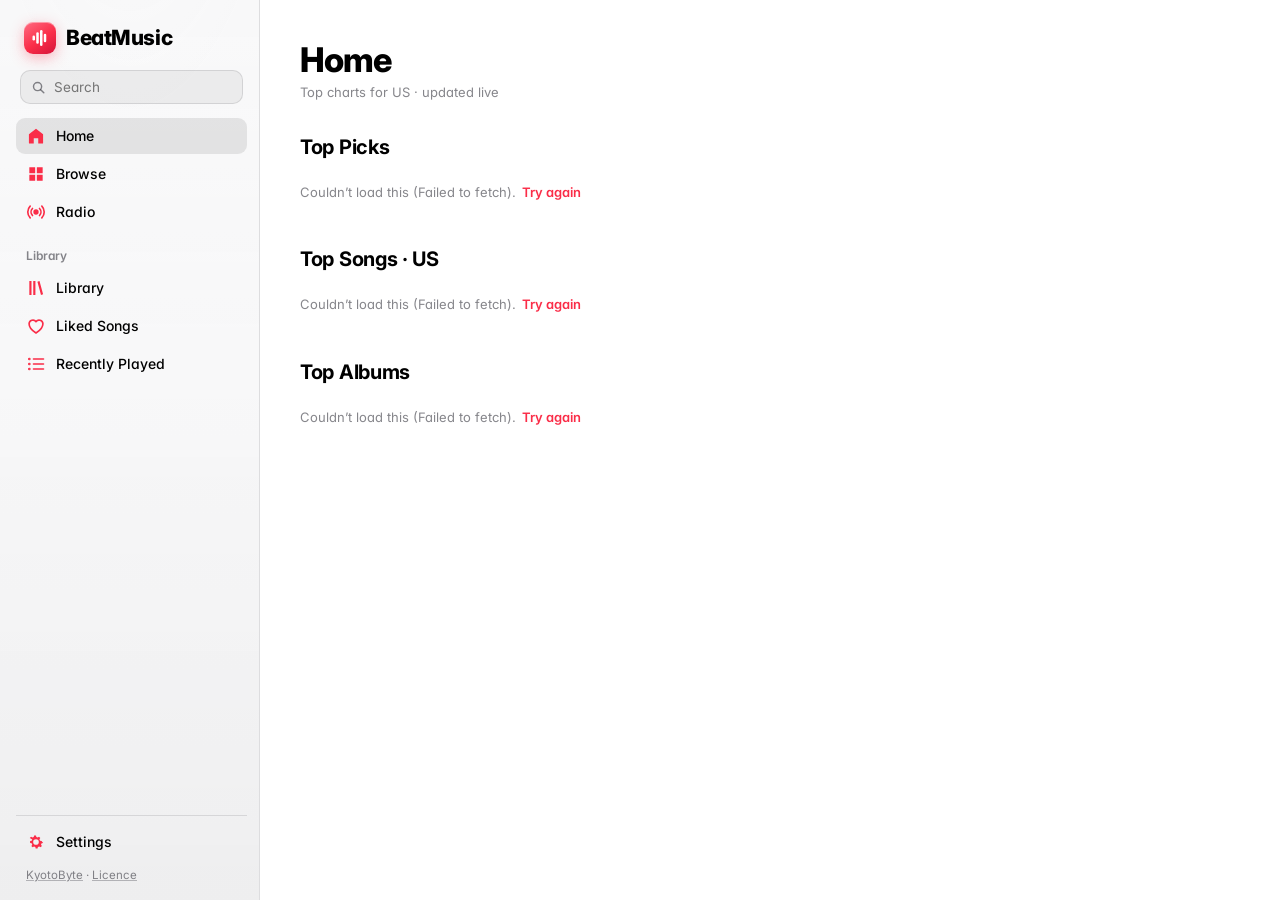
<file: index.html>
<!doctype html>
<html lang="en">
<head>
<meta charset="utf-8">
<meta name="viewport" content="width=device-width, initial-scale=1, viewport-fit=cover">
<title>BeatMusic</title>
<meta name="description" content="BeatMusic Web — search, play and sing along with synced lyrics. By KyotoByte.">
<meta name="theme-color" content="#1c1c1e" media="(prefers-color-scheme: dark)">
<meta name="theme-color" content="#f5f5f7" media="(prefers-color-scheme: light)">
<meta name="color-scheme" content="dark light">
<link rel="manifest" href="manifest.webmanifest">
<link rel="icon" href="icons/icon.svg" type="image/svg+xml">
<link rel="apple-touch-icon" href="icons/icon-192.png">
<link rel="preconnect" href="https://fonts.googleapis.com">
<link rel="preconnect" href="https://fonts.gstatic.com" crossorigin>
<link href="https://fonts.googleapis.com/css2?family=Inter:wght@400;500;600;700;800&display=swap" rel="stylesheet">
<link rel="stylesheet" href="css/app.css">
<script type="module" src="js/app.js"></script>
</head>
<body>
<svg width="0" height="0" style="position:absolute" aria-hidden="true">
  <defs>
    <filter id="lg-refract" x="0" y="0" width="100%" height="100%" color-interpolation-filters="sRGB">
      <feTurbulence type="fractalNoise" baseFrequency="0.018 0.024" numOctaves="1" seed="7" result="n"/>
      <feGaussianBlur in="n" stdDeviation="2" result="nb"/>
      <feDisplacementMap in="SourceGraphic" in2="nb" scale="7" xChannelSelector="R" yChannelSelector="G"/>
    </filter>
  </defs>
  <symbol id="i-home" viewBox="0 0 24 24"><path d="M12 3.2 3.5 10v10.3c0 .4.3.7.7.7h5.1v-6.2h5.4V21h5.1c.4 0 .7-.3.7-.7V10z" fill="currentColor"/></symbol>
  <symbol id="i-browse" viewBox="0 0 24 24"><path d="M4 4h7v7H4zm9 0h7v7h-7zM4 13h7v7H4zm9 0h7v7h-7z" fill="currentColor" rx="2"/></symbol>
  <symbol id="i-radio" viewBox="0 0 24 24"><g fill="none" stroke="currentColor" stroke-width="2" stroke-linecap="round"><circle cx="12" cy="12" r="2.2" fill="currentColor"/><path d="M7.8 7.8a6 6 0 0 0 0 8.4M16.2 7.8a6 6 0 0 1 0 8.4M5 5a10 10 0 0 0 0 14M19 5a10 10 0 0 1 0 14"/></g></symbol>
  <symbol id="i-library" viewBox="0 0 24 24"><path d="M4 3.5h2.6v17H4zm4.7 0h2.6v17H8.7zm5 .9 2.5-.7 4.3 15.9-2.5.7z" fill="currentColor"/></symbol>
  <symbol id="i-search" viewBox="0 0 24 24"><g fill="none" stroke="currentColor" stroke-width="2.3" stroke-linecap="round"><circle cx="10.5" cy="10.5" r="6.5"/><path d="m15.5 15.5 5 5"/></g></symbol>
  <symbol id="i-play" viewBox="0 0 24 24"><path d="M7 4.6v14.8c0 .8.9 1.3 1.6.9l12-7.4c.6-.4.6-1.4 0-1.8l-12-7.4C7.9 3.3 7 3.8 7 4.6z" fill="currentColor"/></symbol>
  <symbol id="i-pause" viewBox="0 0 24 24"><rect x="5.5" y="4" width="4.6" height="16" rx="1.4" fill="currentColor"/><rect x="13.9" y="4" width="4.6" height="16" rx="1.4" fill="currentColor"/></symbol>
  <symbol id="i-next" viewBox="0 0 24 24"><path d="M2.5 6.2v11.6c0 .7.8 1.1 1.4.7L12 12.8v5c0 .7.8 1.1 1.4.7l8.4-5.8c.5-.4.5-1.1 0-1.5l-8.4-5.8c-.6-.4-1.4 0-1.4.7v5L3.9 5.5c-.6-.4-1.4 0-1.4.7z" fill="currentColor"/></symbol>
  <symbol id="i-prev" viewBox="0 0 24 24"><path d="M21.5 6.2v11.6c0 .7-.8 1.1-1.4.7L12 12.8v5c0 .7-.8 1.1-1.4.7l-8.4-5.8c-.5-.4-.5-1.1 0-1.5l8.4-5.8c.6-.4 1.4 0 1.4.7v5l8.1-5.6c.6-.4 1.4 0 1.4.7z" fill="currentColor"/></symbol>
  <symbol id="i-shuffle" viewBox="0 0 24 24"><g fill="none" stroke="currentColor" stroke-width="2" stroke-linecap="round" stroke-linejoin="round"><path d="M3 7h3.5c2 0 3.2 1 4.3 2.7l2.4 4.6c1 1.8 2.3 2.7 4.3 2.7H21M3 17h3.5c1.7 0 2.8-.7 3.7-2M14 9c.9-1.3 2-2 3.6-2H21"/><path d="m18.5 4.5 2.5 2.5-2.5 2.5M18.5 14.5l2.5 2.5-2.5 2.5"/></g></symbol>
  <symbol id="i-repeat" viewBox="0 0 24 24"><g fill="none" stroke="currentColor" stroke-width="2" stroke-linecap="round" stroke-linejoin="round"><path d="M4 11V9.5A3.5 3.5 0 0 1 7.5 6H19M20 13v1.5a3.5 3.5 0 0 1-3.5 3.5H5"/><path d="m16.5 3.5 2.5 2.5-2.5 2.5M7.5 20.5 5 18l2.5-2.5"/></g></symbol>
  <symbol id="i-heart" viewBox="0 0 24 24"><path d="M12 20.3s-8.3-4.9-8.3-11A4.6 4.6 0 0 1 12 6.8a4.6 4.6 0 0 1 8.3 2.5c0 6.1-8.3 11-8.3 11z" fill="none" stroke="currentColor" stroke-width="2" stroke-linejoin="round"/></symbol>
  <symbol id="i-heart-fill" viewBox="0 0 24 24"><path d="M12 20.3s-8.3-4.9-8.3-11A4.6 4.6 0 0 1 12 6.8a4.6 4.6 0 0 1 8.3 2.5c0 6.1-8.3 11-8.3 11z" fill="currentColor"/></symbol>
  <symbol id="i-more" viewBox="0 0 24 24"><g fill="currentColor"><circle cx="5.5" cy="12" r="2"/><circle cx="12" cy="12" r="2"/><circle cx="18.5" cy="12" r="2"/></g></symbol>
  <symbol id="i-lyrics" viewBox="0 0 24 24"><path d="M5 3.5h10.5A3.5 3.5 0 0 1 19 7v6.5a3.5 3.5 0 0 1-3.5 3.5H10l-4.3 3.4c-.5.4-1.2 0-1.2-.6V17A3.5 3.5 0 0 1 1.5 13.5V7A3.5 3.5 0 0 1 5 3.5z" transform="translate(2 0)" fill="none" stroke="currentColor" stroke-width="2" stroke-linejoin="round"/><path d="M8 8.5h8M8 12h5" stroke="currentColor" stroke-width="2" stroke-linecap="round"/></symbol>
  <symbol id="i-queue" viewBox="0 0 24 24"><g fill="none" stroke="currentColor" stroke-width="2" stroke-linecap="round"><path d="M9 6h12M9 12h12M9 18h12"/><circle cx="4" cy="6" r=".6" fill="currentColor"/><circle cx="4" cy="12" r=".6" fill="currentColor"/><circle cx="4" cy="18" r=".6" fill="currentColor"/></g></symbol>
  <symbol id="i-chev-down" viewBox="0 0 24 24"><path d="m5 9 7 7 7-7" fill="none" stroke="currentColor" stroke-width="2.6" stroke-linecap="round" stroke-linejoin="round"/></symbol>
  <symbol id="i-chev-right" viewBox="0 0 24 24"><path d="m9 5 7 7-7 7" fill="none" stroke="currentColor" stroke-width="2.4" stroke-linecap="round" stroke-linejoin="round"/></symbol>
  <symbol id="i-back" viewBox="0 0 24 24"><path d="m15 4-8 8 8 8" fill="none" stroke="currentColor" stroke-width="2.4" stroke-linecap="round" stroke-linejoin="round"/></symbol>
  <symbol id="i-vol-low" viewBox="0 0 24 24"><path d="M3 9.5v5h3.5L11 19V5L6.5 9.5z" fill="currentColor"/></symbol>
  <symbol id="i-vol-high" viewBox="0 0 24 24"><path d="M3 9.5v5h3.5L11 19V5L6.5 9.5z" fill="currentColor"/><path d="M14.5 8.5a5 5 0 0 1 0 7M17.5 5.5a9 9 0 0 1 0 13" fill="none" stroke="currentColor" stroke-width="2" stroke-linecap="round"/></symbol>
  <symbol id="i-plus" viewBox="0 0 24 24"><path d="M12 5v14M5 12h14" stroke="currentColor" stroke-width="2.4" stroke-linecap="round"/></symbol>
  <symbol id="i-close" viewBox="0 0 24 24"><path d="m6 6 12 12M18 6 6 18" stroke="currentColor" stroke-width="2.4" stroke-linecap="round"/></symbol>
  <symbol id="i-up" viewBox="0 0 24 24"><path d="m6 15 6-6 6 6" fill="none" stroke="currentColor" stroke-width="2.4" stroke-linecap="round" stroke-linejoin="round"/></symbol>
  <symbol id="i-grip" viewBox="0 0 24 24"><path d="M4 8h16M4 12h16M4 16h16" stroke="currentColor" stroke-width="2" stroke-linecap="round"/></symbol>
  <symbol id="i-video" viewBox="0 0 24 24"><rect x="2.5" y="5.5" width="13" height="13" rx="3" fill="none" stroke="currentColor" stroke-width="2"/><path d="m16 10.5 5-3v9l-5-3z" fill="currentColor"/></symbol>
  <symbol id="i-gear" viewBox="0 0 24 24"><path d="M12 8.6a3.4 3.4 0 1 0 0 6.8 3.4 3.4 0 0 0 0-6.8zm8.6 4.6-1.9.4a6.9 6.9 0 0 1-.7 1.6l1.1 1.6-1.6 1.6-1.6-1.1a6.9 6.9 0 0 1-1.6.7l-.4 1.9h-2.3l-.4-1.9a6.9 6.9 0 0 1-1.6-.7l-1.6 1.1-1.6-1.6 1.1-1.6a6.9 6.9 0 0 1-.7-1.6l-1.9-.4v-2.3l1.9-.4a6.9 6.9 0 0 1 .7-1.6L4.5 7.2l1.6-1.6 1.6 1.1a6.9 6.9 0 0 1 1.6-.7l.4-1.9h2.3l.4 1.9a6.9 6.9 0 0 1 1.6.7l1.6-1.1 1.6 1.6-1.1 1.6a6.9 6.9 0 0 1 .7 1.6l1.9.4z" fill="currentColor"/></symbol>
  <symbol id="i-logo" viewBox="0 0 24 24"><rect x="3" y="9" width="3" height="6" rx="1.5" fill="currentColor"/><rect x="7.5" y="5" width="3" height="14" rx="1.5" fill="currentColor"/><rect x="12" y="2.5" width="3" height="19" rx="1.5" fill="currentColor"/><rect x="16.5" y="7" width="3" height="10" rx="1.5" fill="currentColor"/></symbol>
</svg>

<a class="skip" href="#main">Skip to content</a>
<div class="app" id="app">
  <aside class="sidebar glass" aria-label="Navigation">
    <a class="brand" href="#/home" aria-label="BeatMusic home"><span class="brand-mark"><svg><use href="#i-logo"/></svg></span><span>BeatMusic</span></a>
    <label class="side-search">
      <svg aria-hidden="true"><use href="#i-search"/></svg>
      <input id="side-search" type="search" placeholder="Search" autocomplete="off" aria-label="Search songs, artists, albums">
    </label>
    <nav class="side-nav">
      <a href="#/home" data-tab="home"><svg><use href="#i-home"/></svg>Home</a>
      <a href="#/browse" data-tab="browse"><svg><use href="#i-browse"/></svg>Browse</a>
      <a href="#/radio" data-tab="radio"><svg><use href="#i-radio"/></svg>Radio</a>
      <p class="side-head">Library</p>
      <a href="#/library" data-tab="library"><svg><use href="#i-library"/></svg>Library</a>
      <a href="#/liked" data-tab="liked"><svg><use href="#i-heart"/></svg>Liked Songs</a>
      <a href="#/recent" data-tab="recent"><svg><use href="#i-queue"/></svg>Recently Played</a>
      <div id="side-playlists" class="side-playlists"></div>
    </nav>
    <div class="side-foot">
      <a href="#/settings" data-tab="settings"><svg><use href="#i-gear"/></svg>Settings</a>
      <p class="credit"><a href="https://github.com/KyotoByte" target="_blank" rel="noopener">KyotoByte</a> · <a href="LICENSE.txt" target="_blank" rel="noopener">Licence</a></p>
    </div>
  </aside>

  <main id="main" class="main" tabindex="-1">
    <div id="view" class="view"></div>
  </main>

  <div class="miniplayer glass" id="mini" hidden>
    <button class="mini-open" id="mini-open" aria-label="Open Now Playing">
      <img class="mini-art" id="mini-art" alt="" width="44" height="44">
      <span class="mini-meta"><span class="mini-title" id="mini-title"></span><span class="mini-sub" id="mini-sub"></span></span>
    </button>
    <span class="badge-preview" id="mini-badge" hidden>Preview</span>
    <div class="mini-ctrls">
      <button class="icon-btn desk-only" id="mini-prev" aria-label="Previous"><svg><use href="#i-prev"/></svg></button>
      <button class="icon-btn" id="mini-play" aria-label="Play"><svg><use href="#i-play"/></svg></button>
      <button class="icon-btn" id="mini-next" aria-label="Next"><svg><use href="#i-next"/></svg></button>
      <button class="icon-btn desk-only" id="mini-lyrics" aria-label="Lyrics"><svg><use href="#i-lyrics"/></svg></button>
      <button class="icon-btn desk-only" id="mini-queue" aria-label="Up Next"><svg><use href="#i-queue"/></svg></button>
    </div>
    <div class="mini-progress" aria-hidden="true"><i id="mini-bar"></i></div>
  </div>

  <nav class="tabbar" id="tabbar" aria-label="Tabs">
    <div class="tabs glass">
      <span class="tab-pill" id="tab-pill" aria-hidden="true"></span>
      <a href="#/home" data-tab="home"><svg><use href="#i-home"/></svg><span>Home</span></a>
      <a href="#/browse" data-tab="browse"><svg><use href="#i-browse"/></svg><span>Browse</span></a>
      <a href="#/radio" data-tab="radio"><svg><use href="#i-radio"/></svg><span>Radio</span></a>
      <a href="#/library" data-tab="library"><svg><use href="#i-library"/></svg><span>Library</span></a>
    </div>
    <a class="tab-search glass" href="#/search" data-tab="search" aria-label="Search"><svg><use href="#i-search"/></svg></a>
  </nav>
</div>

<section class="np" id="np" aria-label="Now Playing" aria-hidden="true" inert>
  <div class="np-bg" aria-hidden="true"><div class="np-blob b1"></div><div class="np-blob b2"></div><div class="np-blob b3"></div><img id="np-bgimg" alt=""></div>
  <div class="np-inner">
    <header class="np-top">
      <button class="np-grabber" id="np-close" aria-label="Close Now Playing"><span></span></button>
    </header>
    <div class="np-body">
      <div class="np-left">
        <div class="np-art-wrap" id="np-art-wrap">
          <img class="np-art" id="np-art" alt="">
          <div class="np-video" id="np-video"><div id="yt-host"></div></div>
        </div>
        <div class="np-meta">
          <div class="np-titles">
            <h2 id="np-title" class="marquee"></h2>
            <button class="np-artist" id="np-artist"></button>
          </div>
          <span class="badge-preview" id="np-badge" hidden>Preview</span>
          <button class="round-glass" id="np-like" aria-label="Like" aria-pressed="false"><svg><use href="#i-heart"/></svg></button>
          <button class="round-glass" id="np-more" aria-label="More options"><svg><use href="#i-more"/></svg></button>
        </div>
        <div class="np-scrub">
          <input type="range" id="np-seek" min="0" max="1000" value="0" step="1" aria-label="Seek">
          <div class="np-times"><span id="np-cur">0:00</span><span id="np-src" class="np-src"></span><span id="np-rem">-0:00</span></div>
        </div>
        <div class="np-ctrls">
          <button class="icon-btn sm" id="np-shuffle" aria-label="Shuffle" aria-pressed="false"><svg><use href="#i-shuffle"/></svg></button>
          <button class="icon-btn lg" id="np-prev" aria-label="Previous"><svg><use href="#i-prev"/></svg></button>
          <button class="icon-btn xl" id="np-play" aria-label="Play"><svg><use href="#i-play"/></svg></button>
          <button class="icon-btn lg" id="np-next" aria-label="Next"><svg><use href="#i-next"/></svg></button>
          <button class="icon-btn sm" id="np-repeat" aria-label="Repeat: off" aria-pressed="false"><svg><use href="#i-repeat"/></svg><b class="rep1">1</b></button>
        </div>
        <div class="np-vol">
          <svg aria-hidden="true"><use href="#i-vol-low"/></svg>
          <input type="range" id="np-volume" min="0" max="100" value="100" aria-label="Volume">
          <svg aria-hidden="true"><use href="#i-vol-high"/></svg>
        </div>
        <div class="np-tools">
          <button class="tool" id="np-tab-lyrics" aria-label="Lyrics" aria-pressed="false"><svg><use href="#i-lyrics"/></svg></button>
          <button class="tool" id="np-tab-video" aria-label="Video" aria-pressed="false"><svg><use href="#i-video"/></svg></button>
          <button class="tool" id="np-tab-queue" aria-label="Up Next" aria-pressed="false"><svg><use href="#i-queue"/></svg></button>
        </div>
      </div>
      <div class="np-right" id="np-right">
        <div class="np-panel lyrics-panel" id="lyrics-panel" role="region" aria-label="Lyrics"></div>
        <div class="np-panel queue-panel" id="queue-panel" role="region" aria-label="Up Next" hidden></div>
      </div>
    </div>
  </div>
</section>

<div class="sheet-scrim" id="menu-scrim" hidden></div>
<div class="menu glass" id="menu" role="menu" hidden></div>
<div class="toast glass" id="toast" role="status" aria-live="polite" hidden></div>
<audio id="audio" preload="none"></audio>
<noscript><p style="padding:24px">BeatMusic needs JavaScript.</p></noscript>
</body>
</html>
</file>
<file: css/app.css>
:root{
  --accent:#fa2d48; --accent-2:#ff5a6e;
  --bg:#000; --bg-2:#1c1c1e; --card:#2c2c2e; --text:#fff; --text-2:rgba(235,235,245,.62); --text-3:rgba(235,235,245,.34);
  --sep:rgba(255,255,255,.1); --hover:rgba(255,255,255,.07);
  --glass-tint:rgba(40,40,44,.52); --glass-tint-strong:rgba(30,30,34,.72);
  --glass-edge:rgba(255,255,255,.55); --glass-edge-2:rgba(255,255,255,.12); --glass-shadow:0 10px 40px rgba(0,0,0,.45);
  --spring:cubic-bezier(.34,1.45,.55,1); --spring-soft:cubic-bezier(.3,1.18,.5,1); --ease:cubic-bezier(.215,.61,.355,1);
  --gutter:20px; --sidebar:260px; --radius:12px;
  --safe-b:env(safe-area-inset-bottom,0px); --safe-t:env(safe-area-inset-top,0px);
  font-family:Inter,ui-sans-serif,system-ui,-apple-system,"Segoe UI",Roboto,sans-serif;
  color-scheme:dark;
}
@media (prefers-color-scheme:light){:root{
  --bg:#fff; --bg-2:#f5f5f7; --card:#f2f2f7; --text:#000; --text-2:rgba(60,60,67,.62); --text-3:rgba(60,60,67,.34);
  --sep:rgba(60,60,67,.14); --hover:rgba(0,0,0,.05);
  --glass-tint:rgba(250,250,252,.55); --glass-tint-strong:rgba(250,250,252,.78);
  --glass-edge:rgba(255,255,255,.95); --glass-edge-2:rgba(255,255,255,.35); --glass-shadow:0 10px 36px rgba(0,0,0,.14);
  color-scheme:light;
}}
*{box-sizing:border-box}
html,body{margin:0;background:var(--bg);color:var(--text);-webkit-font-smoothing:antialiased;-webkit-tap-highlight-color:transparent}
body{font-size:15px;line-height:1.35;overflow-x:hidden;font-feature-settings:"cv11","ss01"}
a{color:inherit;text-decoration:none}
button{font:inherit;color:inherit;background:none;border:0;padding:0;cursor:pointer}
svg{width:24px;height:24px;flex:none}
img{display:block}
[hidden]{display:none!important}
:focus-visible{outline:2.5px solid var(--accent);outline-offset:2px;border-radius:8px}
.skip{position:fixed;left:-999px;top:8px;z-index:100;background:var(--accent);color:#fff;padding:8px 14px;border-radius:99px}
.skip:focus{left:8px}
.desk-only{}

/* ---------- Liquid Glass ---------- */
.glass{position:relative;isolation:isolate;background:var(--glass-tint);
  -webkit-backdrop-filter:blur(22px) saturate(1.9) brightness(1.04);backdrop-filter:blur(22px) saturate(1.9) brightness(1.04);
  box-shadow:var(--glass-shadow), inset 0 .5px 0 var(--glass-edge-2);
}
.glass::before{content:"";position:absolute;inset:0;border-radius:inherit;padding:1px;pointer-events:none;z-index:2;
  background:linear-gradient(var(--glass-angle,145deg),var(--glass-edge) 0%,rgba(255,255,255,.08) 28%,rgba(255,255,255,0) 50%,rgba(255,255,255,.06) 72%,var(--glass-edge) 100%);
  -webkit-mask:linear-gradient(#000 0 0) content-box,linear-gradient(#000 0 0);-webkit-mask-composite:xor;mask-composite:exclude;opacity:.55}
.glass::after{content:"";position:absolute;inset:0;border-radius:inherit;pointer-events:none;z-index:-1;
  background:radial-gradient(120% 90% at var(--mx,50%) var(--my,-35%),rgba(255,255,255,.14),rgba(255,255,255,0) 55%),
             linear-gradient(180deg,rgba(255,255,255,.07),rgba(255,255,255,0) 40%,rgba(0,0,0,.04));}
html.lg-refract .tabs.glass,html.lg-refract .miniplayer.glass,html.lg-refract .tab-search.glass{
  -webkit-backdrop-filter:url(#lg-refract) blur(18px) saturate(1.9) brightness(1.05);backdrop-filter:url(#lg-refract) blur(18px) saturate(1.9) brightness(1.05)}
@supports not ((backdrop-filter:blur(1px)) or (-webkit-backdrop-filter:blur(1px))){.glass{background:var(--glass-tint-strong)}}
.round-glass{width:34px;height:34px;border-radius:50%;display:grid;place-items:center;background:rgba(255,255,255,.14);
  -webkit-backdrop-filter:blur(20px) saturate(1.8);backdrop-filter:blur(20px) saturate(1.8);box-shadow:inset 0 .5px 0 rgba(255,255,255,.35),inset 0 0 0 .5px rgba(255,255,255,.12);
  transition:transform .35s var(--spring),background .2s}
.round-glass svg{width:19px;height:19px}
.round-glass:active{transform:scale(.88)}
.round-glass[aria-pressed=true]{color:var(--accent)}

/* ---------- Layout ---------- */
.app{min-height:100vh}
.sidebar{position:fixed;inset:0 auto 0 0;width:var(--sidebar);display:flex;flex-direction:column;padding:18px 12px 14px 16px;z-index:20;
  border-radius:0;box-shadow:none;border-right:.5px solid var(--sep);background:color-mix(in srgb,var(--bg-2) 72%,transparent)}
.sidebar::before{display:none}
.brand{display:flex;align-items:center;gap:10px;font-weight:800;font-size:21px;letter-spacing:-.02em;padding:4px 8px 16px}
.brand-mark{width:32px;height:32px;border-radius:9px;display:grid;place-items:center;color:#fff;background:linear-gradient(145deg,#ff6b81,var(--accent) 55%,#d4143a);box-shadow:inset 0 1px 0 rgba(255,255,255,.4),0 4px 14px rgba(250,45,72,.35)}
.brand-mark svg{width:20px;height:20px}
.side-search{display:flex;align-items:center;gap:6px;height:34px;padding:0 10px;margin:0 4px 14px;border-radius:10px;background:var(--hover);border:.5px solid var(--sep)}
.side-search svg{width:15px;height:15px;color:var(--text-2)}
.side-search input{flex:1;min-width:0;background:none;border:0;outline:0;color:var(--text);font:inherit;font-size:13.5px}
.side-nav{display:flex;flex-direction:column;gap:2px;overflow:auto;flex:1}
.side-nav a,.side-foot a[data-tab]{display:flex;align-items:center;gap:10px;height:36px;padding:0 10px;border-radius:9px;font-size:14px;font-weight:500;transition:background .2s}
.side-nav a svg,.side-foot a svg{width:20px;height:20px;color:var(--accent)}
.side-nav a:hover,.side-foot a:hover{background:var(--hover)}
.side-nav a.active,.side-foot a.active{background:color-mix(in srgb,var(--text) 9%,transparent)}
.side-head{font-size:12px;font-weight:600;color:var(--text-2);margin:16px 10px 4px}
.side-playlists a{font-weight:400}
.side-foot{border-top:.5px solid var(--sep);padding-top:8px}
.credit{font-size:11.5px;color:var(--text-2);margin:8px 10px 2px}
.credit a{text-decoration:underline;text-decoration-color:var(--text-3)}

.main{margin-left:var(--sidebar);min-height:100vh;outline:0;padding-bottom:120px}
.view{max-width:1500px;margin:0 auto;padding:0 40px 40px}
.view.enter{animation:viewIn .5s var(--spring-soft) both}
@keyframes viewIn{from{opacity:0;transform:translateY(14px) scale(.995)}to{opacity:1;transform:none}}

/* ---------- Page headings ---------- */
.page-head{display:flex;align-items:flex-end;justify-content:space-between;gap:12px;padding:40px 0 10px}
.page-head h1{font-size:34px;line-height:40px;font-weight:800;letter-spacing:-.025em;margin:0}
.page-head .sub{color:var(--text-2);font-size:13px;margin-top:4px}
.back{display:inline-flex;align-items:center;gap:2px;color:var(--accent);font-weight:500;margin-top:26px;font-size:16px}
.back svg{width:20px;height:20px}
.section{padding-top:22px}
.section-head{display:flex;align-items:center;justify-content:space-between;margin-bottom:10px;gap:10px}
.section-head h2{font-size:20px;font-weight:700;letter-spacing:-.015em;margin:0;display:flex;align-items:center;gap:2px}
.section-head h2 svg{width:18px;height:18px;color:var(--text-2)}
.section-head .note{font-size:12px;color:var(--text-2)}
.link{color:var(--accent);font-size:14px;font-weight:500}

/* shelves */
.shelf{display:grid;grid-auto-flow:column;gap:18px;overflow-x:auto;scroll-snap-type:x mandatory;overscroll-behavior-x:contain;scrollbar-width:none;
  grid-auto-columns:calc((100% - 5*18px)/6);padding:4px 0 8px;margin:0 -4px;padding-inline:4px}
.shelf::-webkit-scrollbar{display:none}
.shelf>*{scroll-snap-align:start}
.shelf.hero{grid-auto-columns:calc((100% - 2*18px)/3)}
.shelf.tracks{grid-template-rows:repeat(4,auto);grid-auto-columns:calc((100% - 3*18px)/4);gap:0 18px}
.shelf.circles{grid-auto-columns:calc((100% - 7*18px)/8)}

.card{display:flex;flex-direction:column;gap:6px;min-width:0;text-align:left;cursor:pointer}
.art{position:relative;aspect-ratio:1;border-radius:10px;overflow:hidden;background:var(--card);box-shadow:0 2px 8px rgba(0,0,0,.18),inset 0 0 0 .5px rgba(255,255,255,.08)}
.art img{width:100%;height:100%;object-fit:cover;transition:transform .5s var(--spring-soft),opacity .4s}
.art img[data-loading]{opacity:0}
.card:hover .art img{transform:scale(1.035)}
.card .t{font-size:13px;font-weight:500;white-space:nowrap;overflow:hidden;text-overflow:ellipsis}
.card .s{font-size:12.5px;color:var(--text-2);white-space:nowrap;overflow:hidden;text-overflow:ellipsis;margin-top:-4px}
.card.circle .art{border-radius:50%}
.card.circle .t{text-align:center}
.play-platter{position:absolute;left:10px;bottom:10px;width:34px;height:34px;border-radius:50%;display:grid;place-items:center;color:#fff;
  background:rgba(30,30,30,.45);-webkit-backdrop-filter:blur(20px) saturate(1.8);backdrop-filter:blur(20px) saturate(1.8);box-shadow:inset 0 .5px 0 rgba(255,255,255,.35);
  opacity:0;transform:scale(.8);transition:opacity .2s,transform .4s var(--spring)}
.play-platter svg{width:16px;height:16px;margin-left:2px}
.card:hover .play-platter,.card:focus-visible .play-platter{opacity:1;transform:none}
.hero-card .eyebrow{font-size:11px;font-weight:600;color:var(--text-2);text-transform:uppercase;letter-spacing:.04em}
.hero-card .ht{font-size:15px;font-weight:500;margin-top:-4px;white-space:nowrap;overflow:hidden;text-overflow:ellipsis}
.hero-card .art{aspect-ratio:16/10;border-radius:14px}
.hero-card .cap{position:absolute;inset:auto 0 0 0;padding:40px 14px 12px;color:#fff;font-size:13px;font-weight:500;background:linear-gradient(transparent,rgba(0,0,0,.65))}
.hero-card .cap b{display:block;font-size:17px;font-weight:700;white-space:nowrap;overflow:hidden;text-overflow:ellipsis}
.hero-card .cap{white-space:nowrap;overflow:hidden;text-overflow:ellipsis}

/* track rows */
.trow{display:grid;grid-template-columns:44px 1fr auto;align-items:center;gap:12px;padding:7px 6px;border-radius:10px;min-width:0;text-align:left;cursor:pointer;position:relative}
.trow::after{content:"";position:absolute;left:62px;right:6px;bottom:0;border-bottom:.5px solid var(--sep)}
.trow:hover{background:var(--hover)}
.trow .art{width:44px;border-radius:6px}
.trow .tm{min-width:0}
.trow .t{font-size:14px;white-space:nowrap;overflow:hidden;text-overflow:ellipsis}
.trow .s{font-size:12.5px;color:var(--text-2);white-space:nowrap;overflow:hidden;text-overflow:ellipsis}
.trow .more{width:30px;height:30px;border-radius:50%;display:grid;place-items:center;color:var(--text-2)}
.trow .more:hover{background:var(--hover);color:var(--text)}
.trow .more svg{width:20px;height:20px}
.trow.playing .t{color:var(--accent)}
.trow .eq{display:none}
.trow.playing .eq{display:flex}
.list .trow .idx{width:44px;text-align:center;color:var(--text-2);font-size:14px}
.list{display:flex;flex-direction:column}
.explicit{display:inline-grid;place-items:center;width:14px;height:14px;font-size:9px;font-weight:700;border-radius:3px;background:var(--text-3);color:var(--bg);margin-left:5px;vertical-align:1px}
.eq{position:absolute;inset:0;display:flex;align-items:flex-end;justify-content:center;gap:2px;padding:12px 10px;background:rgba(0,0,0,.35)}
.eq i{width:3px;background:#fff;border-radius:2px;animation:eq 1s ease-in-out infinite}
.eq i:nth-child(2){animation-delay:-.4s}.eq i:nth-child(3){animation-delay:-.7s}
.paused .eq i{animation-play-state:paused}
@keyframes eq{0%,100%{height:4px}50%{height:16px}}

/* bricks */
.bricks{display:grid;grid-template-columns:repeat(4,1fr);gap:18px}
.brick{position:relative;aspect-ratio:16/10;border-radius:14px;overflow:hidden;color:#fff;font-weight:700;font-size:18px;padding:14px;display:flex;align-items:flex-end;
  background:linear-gradient(140deg,var(--c1),var(--c2));box-shadow:inset 0 1px 0 rgba(255,255,255,.25);transition:transform .45s var(--spring)}
.brick::after{content:"";position:absolute;inset:0;background:radial-gradient(90% 70% at 85% 10%,rgba(255,255,255,.28),transparent 60%)}
.brick:hover{transform:translateY(-2px) scale(1.015)}
.brick:active{transform:scale(.97)}

/* buttons */
.pill{display:inline-flex;align-items:center;justify-content:center;gap:6px;height:40px;padding:0 20px;border-radius:99px;font-weight:600;font-size:15px;
  background:var(--accent);color:#fff;box-shadow:inset 0 1px 0 rgba(255,255,255,.35),0 4px 18px rgba(250,45,72,.3);transition:transform .35s var(--spring),filter .2s}
.pill svg{width:18px;height:18px}
.pill:hover{filter:brightness(1.07)}
.pill:active{transform:scale(.94)}
.pill.ghost{background:color-mix(in srgb,var(--text) 10%,transparent);color:var(--accent);box-shadow:inset 0 .5px 0 rgba(255,255,255,.2)}
.chips{display:flex;gap:8px;flex-wrap:wrap}
.chip{height:32px;padding:0 14px;border-radius:99px;font-size:13.5px;font-weight:500;background:var(--hover);border:.5px solid var(--sep);transition:transform .3s var(--spring),background .2s}
.chip[aria-pressed=true]{background:var(--accent);color:#fff;border-color:transparent}
.chip:active{transform:scale(.94)}
.icon-btn{display:inline-grid;place-items:center;width:40px;height:40px;border-radius:50%;transition:transform .35s var(--spring),background .2s,opacity .2s;position:relative}
.icon-btn:hover{background:var(--hover)}
.icon-btn:active{transform:scale(.86)}
.icon-btn svg{width:22px;height:22px}

/* collection header (album / artist / playlist) */
.coll{display:grid;grid-template-columns:260px 1fr;gap:34px;align-items:end;padding:40px 0 10px}
.coll .art{border-radius:12px;box-shadow:0 18px 40px rgba(0,0,0,.35)}
.coll.artist .art{border-radius:50%}
.coll h1{font-size:30px;line-height:1.1;font-weight:800;letter-spacing:-.02em;margin:0 0 4px}
.coll .by{font-size:22px;color:var(--accent);font-weight:500}
.coll .meta{font-size:12.5px;color:var(--text-2);font-weight:600;margin-top:6px;text-transform:uppercase;letter-spacing:.02em}
.coll .actions{display:flex;gap:10px;margin-top:18px;flex-wrap:wrap}

/* search */
.search-bar{position:sticky;top:0;z-index:5;padding:14px 0 10px;margin:0 -4px;padding-inline:4px;background:linear-gradient(var(--bg) 70%,transparent)}
.search-field{display:flex;align-items:center;gap:8px;height:42px;border-radius:99px;padding:0 14px;background:color-mix(in srgb,var(--text) 9%,transparent);border:.5px solid var(--sep)}
.search-field svg{width:18px;height:18px;color:var(--text-2)}
.search-field input{flex:1;min-width:0;background:none;border:0;outline:0;font:inherit;font-size:16px;color:var(--text)}
.search-field input::-webkit-search-cancel-button{filter:grayscale(1)}
.top-results{display:grid;grid-template-columns:repeat(3,1fr);gap:16px}
.top-card{display:flex;gap:14px;align-items:center;padding:12px;border-radius:14px;background:var(--hover);text-align:left;min-width:0}
.top-card .art{width:76px;flex:none}
.top-card.circle .art{border-radius:50%}
.top-card .t{font-weight:600;font-size:15px;white-space:nowrap;overflow:hidden;text-overflow:ellipsis}
.top-card .s{font-size:12.5px;color:var(--text-2)}
.cols2{display:grid;grid-template-columns:repeat(2,1fr);gap:0 24px}

.empty{padding:40px 0;text-align:center;color:var(--text-2)}
.empty h3{color:var(--text);font-size:20px;margin:6px 0}
.note-box{font-size:12.5px;color:var(--text-2);background:var(--hover);border-radius:12px;padding:10px 12px;margin-top:12px;line-height:1.45}
.skeleton{background:linear-gradient(90deg,var(--card),color-mix(in srgb,var(--card) 70%,var(--text) 6%),var(--card));background-size:300% 100%;animation:sk 1.4s linear infinite}
@keyframes sk{to{background-position:-150% 0}}
.err{color:var(--text-2);font-size:13px;padding:10px 0}
.err button{color:var(--accent);font-weight:600;margin-left:6px}

/* settings */
.settings{max-width:640px}
.group{background:var(--hover);border-radius:14px;overflow:hidden;margin:10px 0 24px}
.group .row{display:flex;align-items:center;justify-content:space-between;gap:12px;padding:12px 16px;border-bottom:.5px solid var(--sep);font-size:15px}
.group .row:last-child{border-bottom:0}
.group .row small{color:var(--text-2);display:block;font-size:12.5px;margin-top:2px}
.group select{font:inherit;color:var(--text);background:transparent;border:0;outline:0}
.group a{color:var(--accent)}

/* station hero */
.station-hero{position:relative;border-radius:22px;overflow:hidden;padding:28px;min-height:220px;display:flex;flex-direction:column;justify-content:flex-end;color:#fff;
  background:radial-gradient(80% 120% at 10% 10%,#ff6b81,transparent 60%),radial-gradient(70% 100% at 90% 80%,#7b2ff7,transparent 60%),linear-gradient(135deg,#fa2d48,#5b0f2c);box-shadow:0 20px 50px rgba(250,45,72,.25)}
.station-hero h2{font-size:32px;font-weight:800;margin:0;letter-spacing:-.02em}
.station-hero p{margin:6px 0 16px;opacity:.85;max-width:520px}
.station-hero .pill{background:rgba(255,255,255,.22);-webkit-backdrop-filter:blur(20px);backdrop-filter:blur(20px);box-shadow:inset 0 1px 0 rgba(255,255,255,.45)}
.station-hero .waves{position:absolute;right:-30px;top:-30px;width:260px;height:260px;opacity:.25}
@media (prefers-reduced-motion:no-preference){.station-hero .waves{animation:spin 30s linear infinite}}
@keyframes spin{to{transform:rotate(360deg)}}

/* ---------- Mini player ---------- */
.miniplayer{position:fixed;z-index:30;left:calc(var(--sidebar) + 50%);transform:translateX(calc(-50% - var(--sidebar)/2));bottom:20px;width:min(700px,calc(100vw - var(--sidebar) - 48px));
  height:62px;border-radius:999px;display:flex;align-items:center;gap:8px;padding:0 10px 0 9px;transition:transform .6s var(--spring-soft),opacity .3s}
.miniplayer.in{animation:miniIn .7s var(--spring) both}
@keyframes miniIn{from{opacity:0;transform:translateX(calc(-50% - var(--sidebar)/2)) translateY(30px) scale(.9)}}
.mini-open{flex:1;min-width:0;display:flex;align-items:center;gap:11px;text-align:left;height:100%;border-radius:99px}
.mini-art{width:44px;height:44px;border-radius:50%;object-fit:cover;background:var(--card);box-shadow:0 2px 8px rgba(0,0,0,.3)}
.playing-now .mini-art{animation:spin 18s linear infinite}
@media (prefers-reduced-motion:reduce){.playing-now .mini-art{animation:none}}
.mini-meta{min-width:0;display:flex;flex-direction:column}
.mini-title{font-size:14px;font-weight:600;white-space:nowrap;overflow:hidden;text-overflow:ellipsis}
.mini-sub{font-size:12.5px;color:var(--text-2);white-space:nowrap;overflow:hidden;text-overflow:ellipsis}
.mini-ctrls{display:flex;align-items:center}
.mini-ctrls .icon-btn{width:40px;height:40px}
.mini-progress{position:absolute;left:28px;right:28px;bottom:5px;height:2px;border-radius:2px;overflow:hidden;background:color-mix(in srgb,var(--text) 12%,transparent)}
.mini-progress i{display:block;height:100%;width:100%;background:var(--accent);transform-origin:left;transform:scaleX(0)}
.badge-preview{font-size:10px;font-weight:700;letter-spacing:.04em;text-transform:uppercase;padding:3px 7px;border-radius:99px;background:color-mix(in srgb,var(--accent) 22%,transparent);color:var(--accent-2);flex:none}

/* ---------- Tab bar (phone) ---------- */
.tabbar{display:none}

/* ---------- Now Playing ---------- */
.np{position:fixed;inset:0;z-index:60;color:#fff;transform:translateY(105%);transition:transform .62s var(--spring-soft),border-radius .5s;overflow:hidden;border-radius:28px 28px 0 0;
  visibility:hidden;contain:strict;overflow:clip}
.np.open{transform:none;visibility:visible;border-radius:0}
.np.closing{visibility:visible}
.np-bg{position:absolute;inset:-10%;background:#222;overflow:hidden}
.np-bg img{position:absolute;inset:0;width:100%;height:100%;object-fit:cover;filter:blur(80px) saturate(1.6);transform:scale(1.4);opacity:.75}
.np-blob{position:absolute;width:70vmax;height:70vmax;border-radius:50%;filter:blur(70px);opacity:.75;mix-blend-mode:screen}
.np-blob.b1{background:var(--c1,#fa2d48);left:-20%;top:-20%}
.np-blob.b2{background:var(--c2,#5a1f8a);right:-25%;top:10%}
.np-blob.b3{background:var(--c3,#1a2b6b);left:10%;bottom:-35%}
@media (prefers-reduced-motion:no-preference){
  .np.open .np-blob.b1{animation:drift1 22s ease-in-out infinite alternate}
  .np.open .np-blob.b2{animation:drift2 26s ease-in-out infinite alternate}
  .np.open .np-blob.b3{animation:drift3 30s ease-in-out infinite alternate}
}
@keyframes drift1{to{transform:translate(25%,20%) scale(1.15)}}
@keyframes drift2{to{transform:translate(-30%,25%) scale(.9)}}
@keyframes drift3{to{transform:translate(20%,-30%) scale(1.2)}}
.np-bg::after{content:"";position:absolute;inset:0;background:rgba(0,0,0,.28)}
.np-inner{position:relative;height:100%;overflow:clip;display:flex;flex-direction:column;padding:calc(var(--safe-t) + 8px) 28px calc(var(--safe-b) + 18px)}
.np-top{display:flex;justify-content:center;flex:none}
.np-grabber{width:80px;height:26px;display:grid;place-items:center}
.np-grabber span{width:40px;height:5px;border-radius:3px;background:rgba(255,255,255,.45)}
.np-body{flex:1;min-height:0;display:grid;grid-template-columns:minmax(320px,460px) 1fr;gap:56px;max-width:1260px;width:100%;margin:0 auto;align-items:center}
.np-left{display:flex;flex-direction:column;gap:14px;min-width:0}
.np-art-wrap{position:relative;width:100%;aspect-ratio:1;border-radius:14px;overflow:hidden;box-shadow:0 30px 60px rgba(0,0,0,.45);transition:transform .7s var(--spring),box-shadow .5s;background:rgba(255,255,255,.08)}
.np:not(.is-playing) .np-art-wrap{transform:scale(.82)}
.np-art{width:100%;height:100%;object-fit:cover}
.np-video{position:absolute;inset:0;background:#000;opacity:0;pointer-events:none;transition:opacity .35s}
.np-video iframe,.np-video>div{position:absolute;inset:0;width:100%;height:100%;border:0}
.np.show-video .np-video{opacity:1;pointer-events:auto}
.np.show-video .np-art-wrap{aspect-ratio:16/9;transform:none}
.np-meta{display:flex;align-items:center;gap:10px;min-width:0;margin-top:8px}
.np-titles{flex:1;min-width:0}
.np-titles h2{margin:0;font-size:21px;font-weight:700;white-space:nowrap;overflow:hidden;text-overflow:ellipsis;letter-spacing:-.01em}
.np-artist{font-size:19px;color:rgba(255,255,255,.62);max-width:100%;white-space:nowrap;overflow:hidden;text-overflow:ellipsis;text-align:left;display:block}
.np-artist:hover{text-decoration:underline}
.np .badge-preview{background:rgba(255,255,255,.18);color:#fff}
.np .round-glass{color:#fff}
.np .round-glass[aria-pressed=true]{color:#ff8a9a}
.np-scrub{margin-top:4px}
.np-times{display:flex;justify-content:space-between;font-size:12px;font-weight:600;color:rgba(255,255,255,.55);margin-top:6px;font-variant-numeric:tabular-nums}
.np-src{font-size:10.5px;font-weight:600;letter-spacing:.04em;text-transform:uppercase;color:rgba(255,255,255,.5)}
input[type=range]{-webkit-appearance:none;appearance:none;width:100%;height:22px;background:transparent;margin:0;cursor:pointer;--p:0%}
input[type=range]::-webkit-slider-runnable-track{height:7px;border-radius:7px;background:linear-gradient(90deg,rgba(255,255,255,.85) var(--p),rgba(255,255,255,.22) var(--p));transition:height .3s var(--spring)}
input[type=range]::-moz-range-track{height:7px;border-radius:7px;background:linear-gradient(90deg,rgba(255,255,255,.85) var(--p),rgba(255,255,255,.22) var(--p))}
input[type=range]::-webkit-slider-thumb{-webkit-appearance:none;width:0;height:7px;border:0;box-shadow:none}
input[type=range]::-moz-range-thumb{width:0;height:0;border:0}
input[type=range]:hover::-webkit-slider-runnable-track,input[type=range]:active::-webkit-slider-runnable-track{height:11px;background:linear-gradient(90deg,#fff var(--p),rgba(255,255,255,.25) var(--p))}
input[type=range]:focus-visible{outline:2px solid #fff;outline-offset:4px;border-radius:6px}
.np-ctrls{display:flex;align-items:center;justify-content:space-between;padding:4px 6px}
.np .icon-btn{color:#fff}
.np .icon-btn:hover{background:rgba(255,255,255,.1)}
.icon-btn.sm svg{width:20px;height:20px}
.icon-btn.sm{color:rgba(255,255,255,.6)!important}
.icon-btn.sm[aria-pressed=true]{color:#fff!important;background:rgba(255,255,255,.18)}
.icon-btn.lg{width:58px;height:58px}.icon-btn.lg svg{width:36px;height:36px}
.icon-btn.xl{width:76px;height:76px}.icon-btn.xl svg{width:46px;height:46px}
.rep1{position:absolute;font-size:9px;font-weight:800;right:7px;top:6px;display:none}
.rep-one .rep1{display:block}
.np-vol{display:flex;align-items:center;gap:10px;color:rgba(255,255,255,.6)}
.np-vol svg{width:18px;height:18px}
.np-tools{display:flex;justify-content:space-around;margin-top:4px}
.tool{width:44px;height:36px;border-radius:10px;display:grid;place-items:center;color:rgba(255,255,255,.6);transition:transform .35s var(--spring),background .2s,color .2s}
.tool svg{width:22px;height:22px}
.tool[aria-pressed=true]{color:#fff;background:rgba(255,255,255,.18)}
.tool:active{transform:scale(.88)}
.np-right{min-width:0;height:100%;position:relative}
.np-panel{position:absolute;inset:0}

/* lyrics */
.lyrics{height:100%;overflow-y:auto;scrollbar-width:none;padding:38vh 8px 45vh;
  -webkit-mask:linear-gradient(transparent,#000 14%,#000 78%,transparent);mask:linear-gradient(transparent,#000 14%,#000 78%,transparent)}
.lyrics::-webkit-scrollbar{display:none}
.lyric{display:block;width:100%;text-align:left;font-size:34px;line-height:1.2;font-weight:800;letter-spacing:-.02em;padding:10px 12px;margin:2px 0;border-radius:14px;
  color:rgba(255,255,255,.32);filter:blur(var(--b,0px));transform-origin:left center;transform:scale(.96);
  transition:color .5s var(--ease),filter .6s var(--ease),transform .7s var(--spring-soft),background .2s}
@media (hover:hover){.lyric:hover{background:rgba(255,255,255,.08);filter:none}}
.lyric.active{color:#fff;transform:none;filter:none;text-shadow:0 0 30px rgba(255,255,255,.25)}
.lyric.past{color:rgba(255,255,255,.4)}
.lyric.gap{font-size:30px;letter-spacing:.2em}
.lyrics.plain .lyric{color:rgba(255,255,255,.85);filter:none;transform:none;font-size:26px;cursor:default}
.lyrics.unsynced-note{padding-top:20px}
.lyrics-msg{height:100%;display:grid;place-items:center;text-align:center;color:rgba(255,255,255,.7);font-size:18px;font-weight:600;padding:20px}
.lyrics-msg small{display:block;font-weight:500;font-size:13px;color:rgba(255,255,255,.5);margin-top:6px}
.lyrics-src{font-size:11.5px;color:rgba(255,255,255,.45);padding:24px 12px 0}
@media (prefers-reduced-motion:reduce){.lyric{transition:color .2s;filter:none!important;transform:none!important}}

/* queue */
.queue{height:100%;overflow-y:auto;padding:10px 0 40px;scrollbar-width:thin}
.queue h3{font-size:17px;margin:14px 6px 6px;display:flex;justify-content:space-between;align-items:center}
.queue h3 button{font-size:13px;color:rgba(255,255,255,.7);font-weight:600}
.queue .trow{color:#fff;grid-template-columns:44px 1fr auto}
.queue .trow::after{border-color:rgba(255,255,255,.12)}
.queue .trow .s{color:rgba(255,255,255,.55)}
.queue .trow:hover{background:rgba(255,255,255,.08)}
.queue .trow.dragging{opacity:.4}
.queue .trow.drop-before{box-shadow:inset 0 2px 0 var(--accent-2)}
.q-actions{display:flex;gap:0}
.q-actions button{width:30px;height:30px;border-radius:50%;display:grid;place-items:center;color:rgba(255,255,255,.65)}
.q-actions button:hover{background:rgba(255,255,255,.12);color:#fff}
.q-actions svg{width:17px;height:17px}
.grip{cursor:grab}

/* menu + toast */
.sheet-scrim{position:fixed;inset:0;z-index:80;background:rgba(0,0,0,.18)}
.menu{position:fixed;z-index:81;min-width:230px;max-width:calc(100vw - 24px);border-radius:16px;padding:6px;background:var(--glass-tint-strong);transform-origin:var(--ox,50%) var(--oy,0);animation:menuIn .42s var(--spring) both}
@keyframes menuIn{from{opacity:0;transform:scale(.85)}}
.menu button{display:flex;align-items:center;justify-content:space-between;gap:16px;width:100%;padding:10px 12px;border-radius:10px;font-size:14.5px;text-align:left}
.menu button:hover,.menu button:focus-visible{background:var(--hover)}
.menu button svg{width:19px;height:19px;color:var(--text-2)}
.menu .mh{font-size:12px;color:var(--text-2);padding:6px 12px 4px;font-weight:600}
.menu hr{border:0;border-top:.5px solid var(--sep);margin:4px 6px}
.toast{position:fixed;left:50%;bottom:100px;z-index:90;transform:translateX(-50%);padding:10px 18px;border-radius:99px;font-size:14px;font-weight:500;background:var(--glass-tint-strong);animation:menuIn .45s var(--spring) both;max-width:calc(100vw - 40px);text-align:center}

/* ---------- Tablet ---------- */
@media (max-width:1100px){
  :root{--sidebar:220px}
  .view{padding:0 28px 40px}
  .shelf{grid-auto-columns:calc((100% - 3*18px)/4)}
  .shelf.tracks{grid-auto-columns:calc((100% - 18px)/2)}
  .shelf.hero{grid-auto-columns:calc((100% - 18px)/2)}
  .shelf.circles{grid-auto-columns:calc((100% - 4*18px)/5)}
  .np-body{gap:32px}
}

/* ---------- Phone ---------- */
@media (max-width:760px){
  :root{--sidebar:0px}
  .sidebar{display:none}
  .main{margin-left:0;padding-bottom:calc(170px + var(--safe-b))}
  .view{padding:0 var(--gutter) 30px}
  .page-head{padding:calc(var(--safe-t) + 54px) 0 6px}
  .page-head h1{font-size:34px}
  .desk-only{display:none!important}
  .shelf{grid-auto-columns:42%;gap:12px;margin:0 calc(-1 * var(--gutter));padding-inline:var(--gutter);scroll-padding-inline:var(--gutter)}
  .shelf.hero{grid-auto-columns:86%}
  .shelf.tracks{grid-auto-columns:88%;gap:0 14px}
  .shelf.circles{grid-auto-columns:30%}
  .bricks{grid-template-columns:repeat(2,1fr);gap:12px}
  .brick{font-size:16px}
  .top-results{grid-template-columns:1fr;gap:8px}
  .cols2{grid-template-columns:1fr}
  .coll{grid-template-columns:1fr;justify-items:center;text-align:center;gap:18px;padding-top:calc(var(--safe-t) + 20px)}
  .coll .art{width:min(260px,70vw)}
  .coll .actions{justify-content:center}
  .coll .actions .pill{flex:1;max-width:170px}
  .card .play-platter{display:none}
  .station-hero{padding:22px;min-height:200px}
  .station-hero h2{font-size:28px}

  .miniplayer{left:12px;right:12px;width:auto;transform:none;bottom:calc(var(--safe-b) + 84px);height:56px;padding:0 6px 0 7px}
  .miniplayer.in{animation:miniInM .7s var(--spring) both}
  @keyframes miniInM{from{opacity:0;transform:translateY(30px) scale(.9)}}
  .mini-art{width:42px;height:42px;border-radius:50%}
  .tabbar.compact ~ .miniplayer,.app.compact .miniplayer{transform:translateY(16px)}

  .tabbar{display:flex;position:fixed;z-index:31;left:12px;right:12px;bottom:calc(var(--safe-b) + 14px);gap:10px;align-items:center;transition:transform .55s var(--spring-soft)}
  .tabs{flex:1;height:62px;border-radius:999px;display:flex;align-items:center;justify-content:space-around;padding:4px;transition:height .5s var(--spring-soft),transform .55s var(--spring-soft)}
  .tabs a{position:relative;z-index:1;flex:1;height:100%;display:flex;flex-direction:column;align-items:center;justify-content:center;gap:2px;font-size:10.5px;font-weight:600;color:var(--text);border-radius:999px;transition:color .3s}
  .tabs a svg{width:24px;height:24px;transition:transform .5s var(--spring)}
  .tabs a.active{color:var(--accent)}
  .tabs a:active svg{transform:scale(.82)}
  .tab-pill{position:absolute;z-index:0;top:4px;bottom:4px;left:0;width:0;border-radius:999px;background:color-mix(in srgb,var(--text) 11%,transparent);
    box-shadow:inset 0 .5px 0 rgba(255,255,255,.25);transition:transform .55s var(--spring),width .55s var(--spring)}
  .tab-search{width:62px;height:62px;border-radius:50%;display:grid;place-items:center;flex:none;transition:width .5s var(--spring-soft),height .5s var(--spring-soft)}
  .tab-search.active{color:var(--accent)}
  .tabbar.compact .tabs{height:50px}
  .tabbar.compact .tabs a span{opacity:0;height:0;overflow:hidden}
  .tabbar.compact .tab-search{width:50px;height:50px}
  .tabbar.compact{transform:translateY(6px)}

  .np-inner{padding:calc(var(--safe-t) + 6px) 26px calc(var(--safe-b) + 14px)}
  .np-body{grid-template-columns:1fr;grid-template-rows:1fr;gap:0}
  .np-left{height:100%;justify-content:flex-end;gap:12px}
  .np-art-wrap{width:100%;max-width:min(100%,46vh);margin:auto auto 8px}
  .np-right{position:absolute;inset:calc(var(--safe-t) + 120px) 0 calc(var(--safe-b) + 230px) 0;display:none}
  .np.mode-lyrics .np-right,.np.mode-queue .np-right{display:block}
  .np.mode-lyrics .np-art-wrap,.np.mode-queue .np-art-wrap{position:absolute;top:calc(var(--safe-t) + 46px);left:26px;width:58px;margin:0;border-radius:8px;transform:none}
  .np.mode-lyrics .np-meta,.np.mode-queue .np-meta{position:absolute;top:calc(var(--safe-t) + 46px);left:96px;right:26px;margin:0;height:58px}
  .np.mode-lyrics .np-titles h2,.np.mode-queue .np-titles h2{font-size:16px}
  .np.mode-lyrics .np-artist,.np.mode-queue .np-artist{font-size:15px}
  .np-right{left:0;right:0;height:auto}
  .np-right .lyrics{padding:12px 4px 40vh;-webkit-mask:linear-gradient(transparent,#000 6%,#000 80%,transparent);mask:linear-gradient(transparent,#000 6%,#000 80%,transparent)}
  .lyric{font-size:29px;padding:8px 6px}
  .np-vol{display:none}
  .np-titles h2{font-size:20px}
  .np-artist{font-size:18px}
  .icon-btn.lg{width:56px;height:56px}
  .icon-btn.xl{width:72px;height:72px}
  .toast{bottom:calc(var(--safe-b) + 160px)}
}
@media (max-width:760px){html{scrollbar-width:none}html::-webkit-scrollbar{display:none}}
@media (max-width:760px) and (max-height:700px){.np-art-wrap{max-width:38vh}}
@media (prefers-reduced-motion:reduce){*,*::before,*::after{animation-duration:.01ms!important;animation-iteration-count:1!important;transition-duration:.12s!important;scroll-behavior:auto!important}}

.lyrics{position:relative}
</file>
